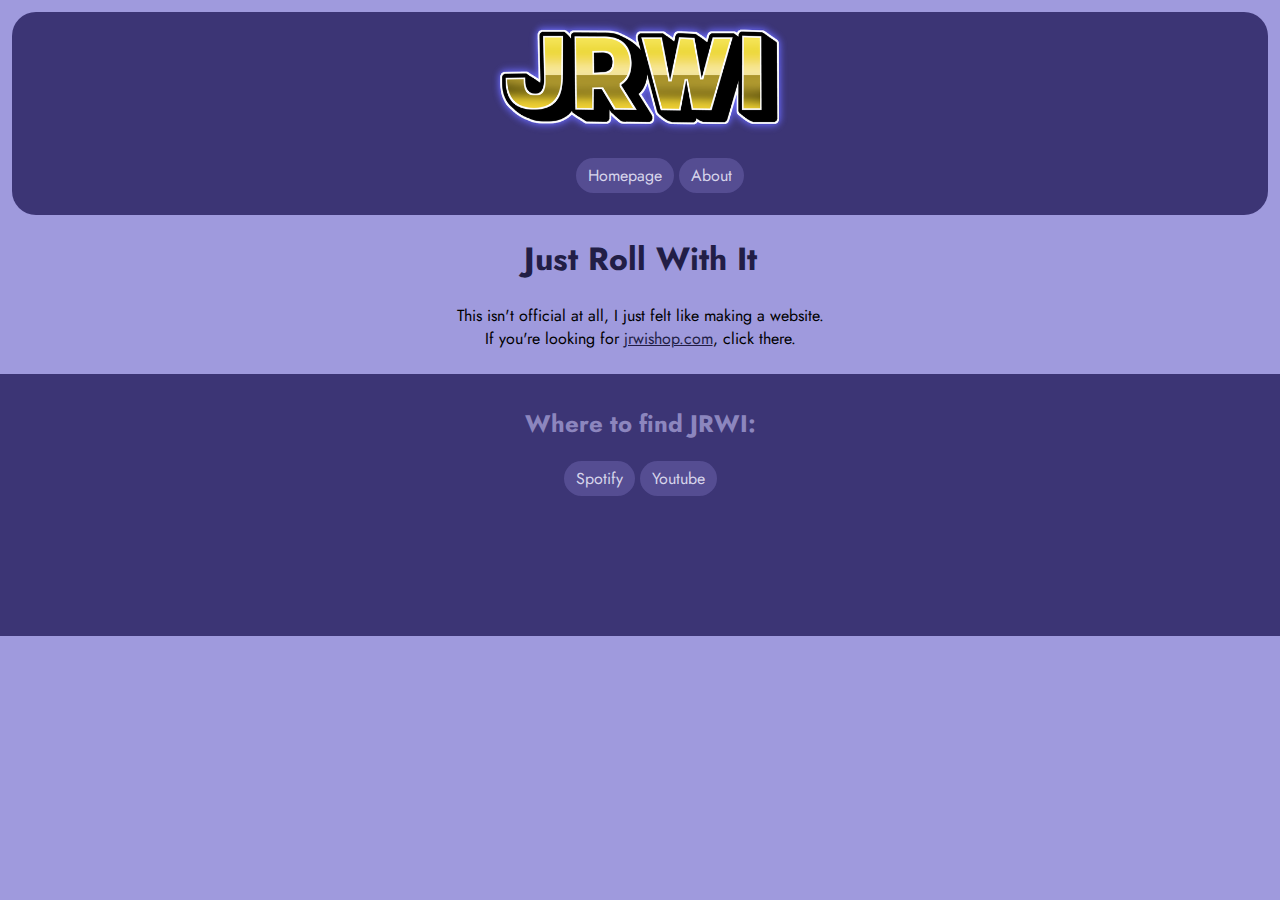
<file: index.html>
<!DOCTYPE html>
<!--[if lt IE 7]>      <html class="no-js lt-ie9 lt-ie8 lt-ie7"> <![endif]-->
<!--[if IE 7]>         <html class="no-js lt-ie9 lt-ie8"> <![endif]-->
<!--[if IE 8]>         <html class="no-js lt-ie9"> <![endif]-->
<!--[if gt IE 8]>      <html class="no-js"> <!--<![endif]-->
<html>
    <head>
        <meta charset="utf-8">
        <meta http-equiv="X-UA-Compatible" content="IE=edge">
        <title>Just Roll With It</title>
        <meta name="description" content="An absurdly powerful D&D podcast where we just roll with it.
        (NOT OFFICIAL, THIS IS FANMADE)">
        <meta name="viewport" content="width=device-width, initial-scale=1">

        <link rel="preconnect" href="https://fonts.googleapis.com">
        <link rel="preconnect" href="https://fonts.gstatic.com" crossorigin>
        <link href="https://fonts.googleapis.com/css2?family=Jost&display=swap" rel="stylesheet">

        <link rel="stylesheet" href="styles/styles.css">
        <link rel="icon" href="images/favicon.ico">
    </head>
    <body>
        <div class="navbar">
            <img id="logo" src="images/jrwi_logo.png" width=300 height=118 alt="Just Roll With It logo">
            <ul>
                <li class="navbar-list-item"><a class="navbar-option" href="index.html">Homepage</a></li>
                <li class="navbar-list-item"><a class="navbar-option" href="about.html">About</a></li>
            </ul>
        </div>
        <div class="content">
            <h1>Just Roll With It</h1>
            <div class="intro">
                <p style="text-align: center;">
                    This isn't official at all, I just felt like making a website.<br>
                    If you're looking for <a class="link" href="https://jrwishop.com" target="_blank">jrwishop.com</a>, click there.
                </p>
            </div>
        </div>
        <div class="footer">
            <h2>Where to find JRWI:</h2>
            <ul id="footer-links">
                <li class="footer-list-item" ><a class="footer-option" href="https://open.spotify.com/show/5fB5yYxog6PhYsrWHDi8uY?si=7419d5463dd346c3" target="_blank">
                    Spotify
                </a></li>
                <li class="footer-list-item" ><a class="footer-option" href="https://www.youtube.com/channel/UCssTrx7qnoG5ufeBEF4dezg" target="_blank">
                    Youtube
                </a></li>
            </ul>
        </div>
        <script src="" async defer></script>
    </body>
</html>
</file>
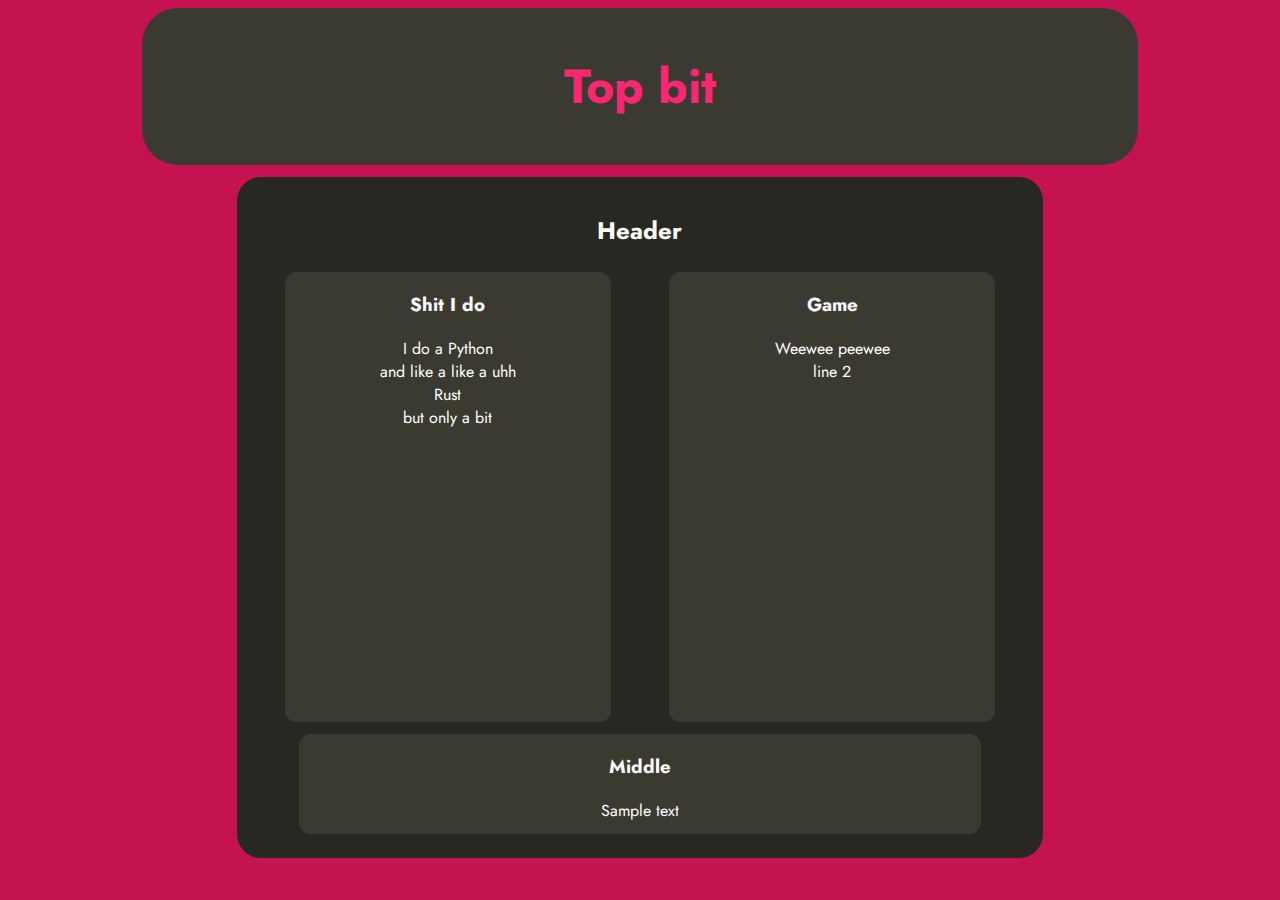
<file: main one ig/index.html>
<!DOCTYPE html>
<!--[if lt IE 7]>      <html class="no-js lt-ie9 lt-ie8 lt-ie7"> <![endif]-->
<!--[if IE 7]>         <html class="no-js lt-ie9 lt-ie8"> <![endif]-->
<!--[if IE 8]>         <html class="no-js lt-ie9"> <![endif]-->
<!--[if gt IE 8]>      <html class="no-js"> <!--<![endif]-->
<html>
    <head>
        <meta charset="utf-8">
        <meta http-equiv="X-UA-Compatible" content="IE=edge">
        <title>wishfulDeity</title>
        <meta name="description" content="My website !! !! :D :D">
        <meta name="viewport" content="width=device-width, initial-scale=1">

        <link rel="preconnect" href="https://fonts.googleapis.com">
        <link rel="preconnect" href="https://fonts.gstatic.com" crossorigin>
        <link href="https://fonts.googleapis.com/css2?family=Jost&display=swap" rel="stylesheet">

        <link rel="icon" href="images/favicon.ico">
        <link rel="stylesheet" href="styles/styles.css">
    </head>
    <body>
        <div id="header">
            <h1>Top bit</h1>
        </div>
        <div id="content">
            <h2 id="content-header">Header</h2>
            <div class="left-panel">
                <h3 class="panel-header">Shit I do</h3>
                <p>
                    I do a Python<br>
                    and like a like a uhh<br>
                    Rust<br>
                    but only a bit
                </p>
            </div>
            <div class="right-panel">
                <h3 class="panel-header">Game</h3>
                <p>
                    Weewee peewee<br>
                    line 2
                </p>
            </div>
            <div class="full-width-panel">
                <h3 class="panel-header">Middle</h3>
                <p>Sample text</p>
            </div>
        </div>
        <div id="footer">

        </div>
        <script src="" async defer></script>
    </body>
</html>
</file>
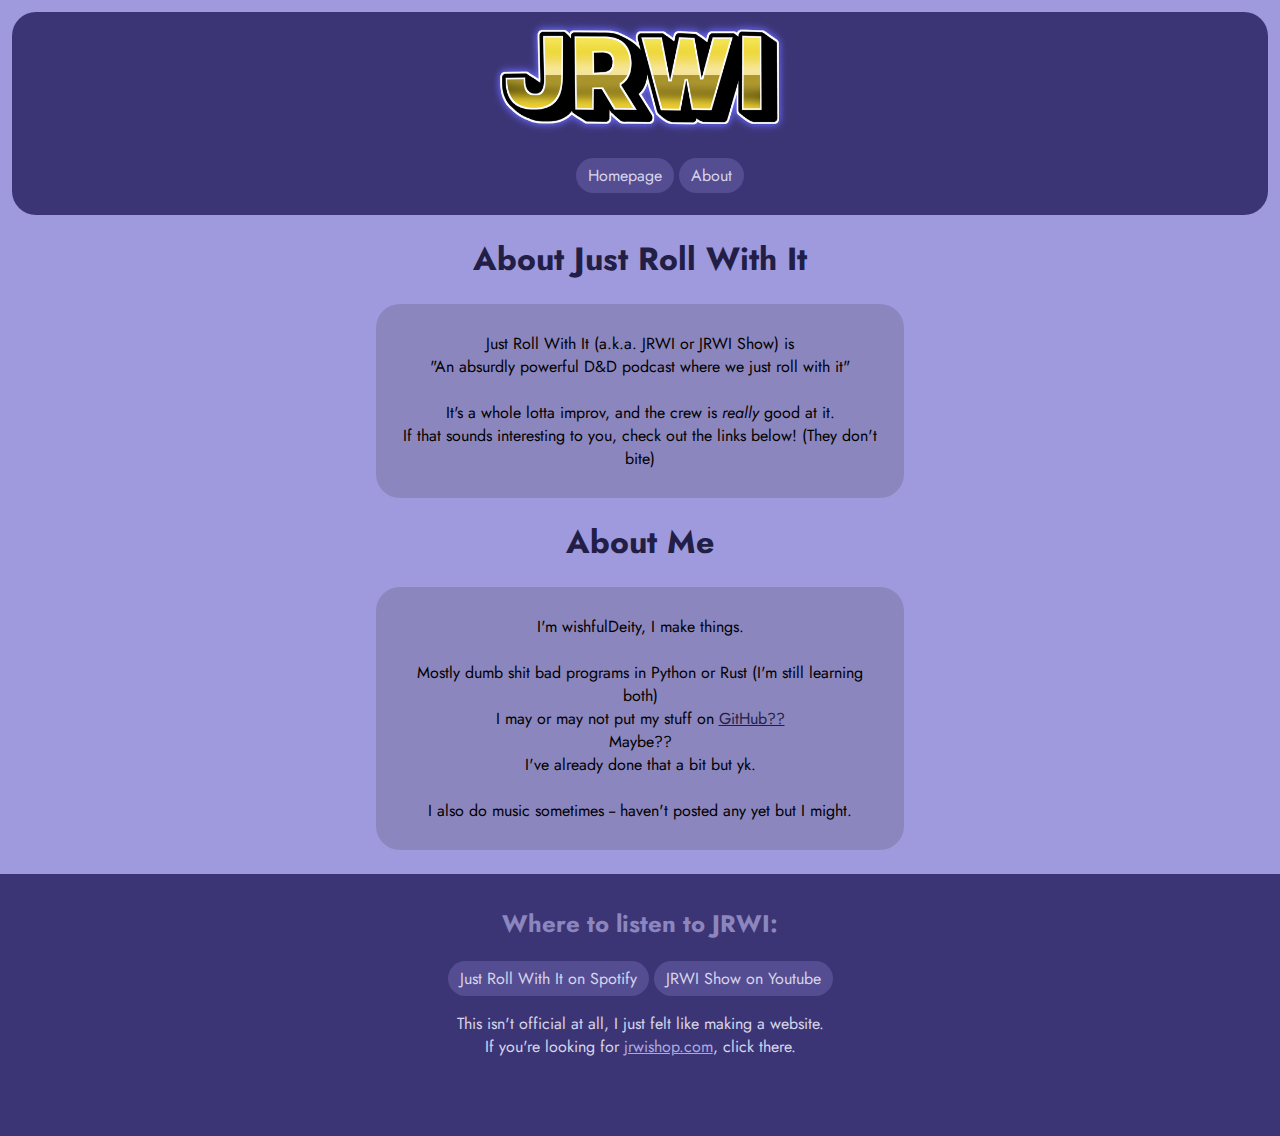
<file: about.html>
<!DOCTYPE html>
<!--[if lt IE 7]>      <html class="no-js lt-ie9 lt-ie8 lt-ie7"> <![endif]-->
<!--[if IE 7]>         <html class="no-js lt-ie9 lt-ie8"> <![endif]-->
<!--[if IE 8]>         <html class="no-js lt-ie9"> <![endif]-->
<!--[if gt IE 8]>      <html class="no-js"> <!--<![endif]-->
<html>
    <head>
        <meta charset="utf-8">
        <meta http-equiv="X-UA-Compatible" content="IE=edge">
        <title>Just Roll With It</title>
        <meta name="description" content="An absurdly powerful D&D podcast where we just roll with it.
        (NOT OFFICIAL, THIS IS FANMADE)">
        <meta name="viewport" content="width=device-width, initial-scale=1">

        <link rel="preconnect" href="https://fonts.googleapis.com">
        <link rel="preconnect" href="https://fonts.gstatic.com" crossorigin>
        <link href="https://fonts.googleapis.com/css2?family=Jost&display=swap" rel="stylesheet">

        <link rel="stylesheet" href="styles/styles.css">
        <link rel="icon" href="images/favicon.ico">
    </head>
    <body>
        <div class="navbar">
            <img id="logo" src="images/jrwi_logo.png" width=300 height=118 alt="Just Roll With It logo">
            <ul>
                <li class="navbar-list-item"><a class="navbar-option" href="index.html">Homepage</a></li>
                <li class="navbar-list-item"><a class="navbar-option" href="about.html">About</a></li>
            </ul>
        </div>
        <div class="content">
            <h1>About Just Roll With It</h1>
            <div class="center-box">
                <p style="text-align: center;">
                    Just Roll With It (a.k.a. JRWI or JRWI Show) is<br>
                    "An absurdly powerful D&D podcast where we just roll with it"<br><br>
                    It's a whole lotta improv, and the crew is <em>really</em> good at it.<br>
                    If that sounds interesting to you, check out the links below! (They don't bite)
                </p>
            </div>

            <h1>About Me</h1>
            <div class="center-box">
                <p style="text-align: center;">
                    I'm wishfulDeity, I make things.<br><br>

                    Mostly dumb shit bad programs in Python or Rust (I'm still learning both)<br>
                    I may or may not put my stuff on
                    <a class="link" href="https://github.com/wishfulDeity" target="_blank">
                        GitHub??
                    </a>
                    <br>Maybe??<br>
                    I've already done that a bit but yk.<br><br>

                    I also do music sometimes -- haven't posted any yet but I might.
                </p>
            </div>
        </div>
        <div class="footer">
            <h2>Where to listen to JRWI:</h2>
            <ul id="footer-links">
                <li class="footer-list-item" ><a class="footer-option" href="https://open.spotify.com/show/5fB5yYxog6PhYsrWHDi8uY?si=7419d5463dd346c3" target="_blank">
                    Just Roll With It on Spotify
                </a></li>
                <li class="footer-list-item" ><a class="footer-option" href="https://www.youtube.com/channel/UCssTrx7qnoG5ufeBEF4dezg" target="_blank">
                    JRWI Show on Youtube
                </a></li>
            </ul>
            <p id="footer-about" style="text-align: center;">
                This isn't official at all, I just felt like making a website.<br>
                If you're looking for <a class="about-link" href="https://jrwishop.com" target="_blank">jrwishop.com</a>, click there.
            </p>
        </div>
        <script src="" async defer></script>
    </body>
</html>
</file>
<file: styles/styles.css>
* {
    color: black;
    font-family: "Jost", Verdana, Geneva, Tahoma, sans-serif;
}

a {
    text-decoration: none;
}

body {
    background-color: #9f9add;
    margin: 0px;
}

h1 {
    text-align: center;
    color: #221e46;
}

h2 {
    text-align: center;
    color: #8c86be;
}

html {
    margin: 0px;
    padding: 0px;
}

.center-box {
    background-color: #8c86be;
    max-width: 50%;
    margin: auto;
    padding: 12px 24px;
    border-radius: 24px;
}

.content {
    align-self: center;
    max-width: 75%;
    margin: auto;
    background-color: #9f9add;
    min-height: 0px;
    height: auto !important;
    height: 600px;
}

.navbar {
    text-align: center;
    background: #3c3575;
    padding: 6px;
    margin: 12px;
    border-radius: 24px;
}

.navbar-option {
    display: inline-block;
    padding: 6px 12px;
    border-radius: 24px;
    background-color: #554d92;
    scale: 100%;
    color: #d7d5eb
}

.navbar-option:hover {
    scale: 105%;
    background-color: #ada9e0;
    color: #221e46;
    border-radius: 24px;
    transition: scale 0.2s,
                background-color 0.3s,
                color 0.3s;
}

.navbar-option:not(:hover) {
    transition: all 0.2s;
}

.navbar-list-item {
    display: inline-block;
}

.footer {
    text-align: center;
    background: #3c3575;
    margin: 24px 0px 0px 0px;
    padding: 12px 0px 0px 0px;
    min-height: 250px;
    height: auto !important;
    height: 250px;
}

#footer-links {
    margin: 0px;
    padding: 0px;
}

#footer-about {
    color: #d7d5eb;
}

.footer-option {
    display: inline-block;
    padding: 6px 12px;
    border-radius: 24px;
    background-color: #554d92;
    scale: 100%;
    color: #d7d5eb
}

.footer-option:hover {
    scale: 105%;
    background-color: #ada9e0;
    color: #221e46;
    border-radius: 24px;
    transition: scale 0.2s,
                background-color 0.3s,
                color 0.3s;
}

.footer-option:not(:hover) {
    transition: all 0.2s;
}

.footer-list-item {
    display: inline-block;
}

.about-link {
    display: inline-block;
    color: #ada9e0;
    text-decoration: underline;
    padding: 0px;
    border-radius: 6px;
    scale: 100%;
}

.about-link:hover {
    background-color: #554d92;
    color: #d7d5eb;
    padding: 3px 48px;
    transition: padding 0.3s,
                background-color 0.2s,
                color 0.2s;
}

.about-link:not(:hover) {
    transition: all 0.5s ease-out;
}

.link {
    display: inline-block;
    color: #221e46;
    text-decoration: underline;
    padding: 0px;
    border-radius: 6px;
    scale: 100%;
}

.link:hover {
    background-color: #554d92;
    color: #d7d5eb;
    padding: 3px 48px;
    transition: padding 0.3s,
                background-color 0.2s,
                color 0.2s;
}

.link:not(:hover) {
    transition: all 0.5s ease-out;
}
/* Baffled that my last commit didn't commit smh */
</file>
<file: main one ig/styles/styles.css>
body {
    background-color: #c51351;
}

* {
    color: #fff;
    font-family: "Jost", Verdana, Geneva, Tahoma, sans-serif;
}

h1 {
    color: #F92672;
    font-size: 36pt;
}

h2 {
    margin: 24px 12px;
}

p {
    margin: 12px;
}

a {
    text-decoration: none;
}

#content {
    background-color: #272822;
    border-radius: 24px;
    padding: 12px 24px;
    align-content: center;
    text-align: center;
    margin: auto;
    width: 60%;
    float: none;
}

#header {
    background-color: #3A3A31;
    border-radius: 36px;
    padding: 12px 24px;
    align-content: center;
    text-align: center;
    margin: auto;
    margin-bottom: 12px;
    width: 75%;
}

.panel-header {
    text-align: center;
}

.left-panel {
    background-color: #3A3A31;
    display: inline;
    float: left;
    width: 43%;
    min-height: 450px;
    margin: 0px 24px;
    border-radius: 12px;
}

.right-panel {
    background-color: #3A3A31;
    display: inline;
    float: right;
    width: 43%;
    min-height: 450px;
    margin: 0px 24px;
    border-radius: 12px;
}

.full-width-panel {
    background-color: #3A3A31;
    display: inline-block;
    width: 90%;
    margin: 12px 24px;
    border-radius: 12px;
}
</file>
